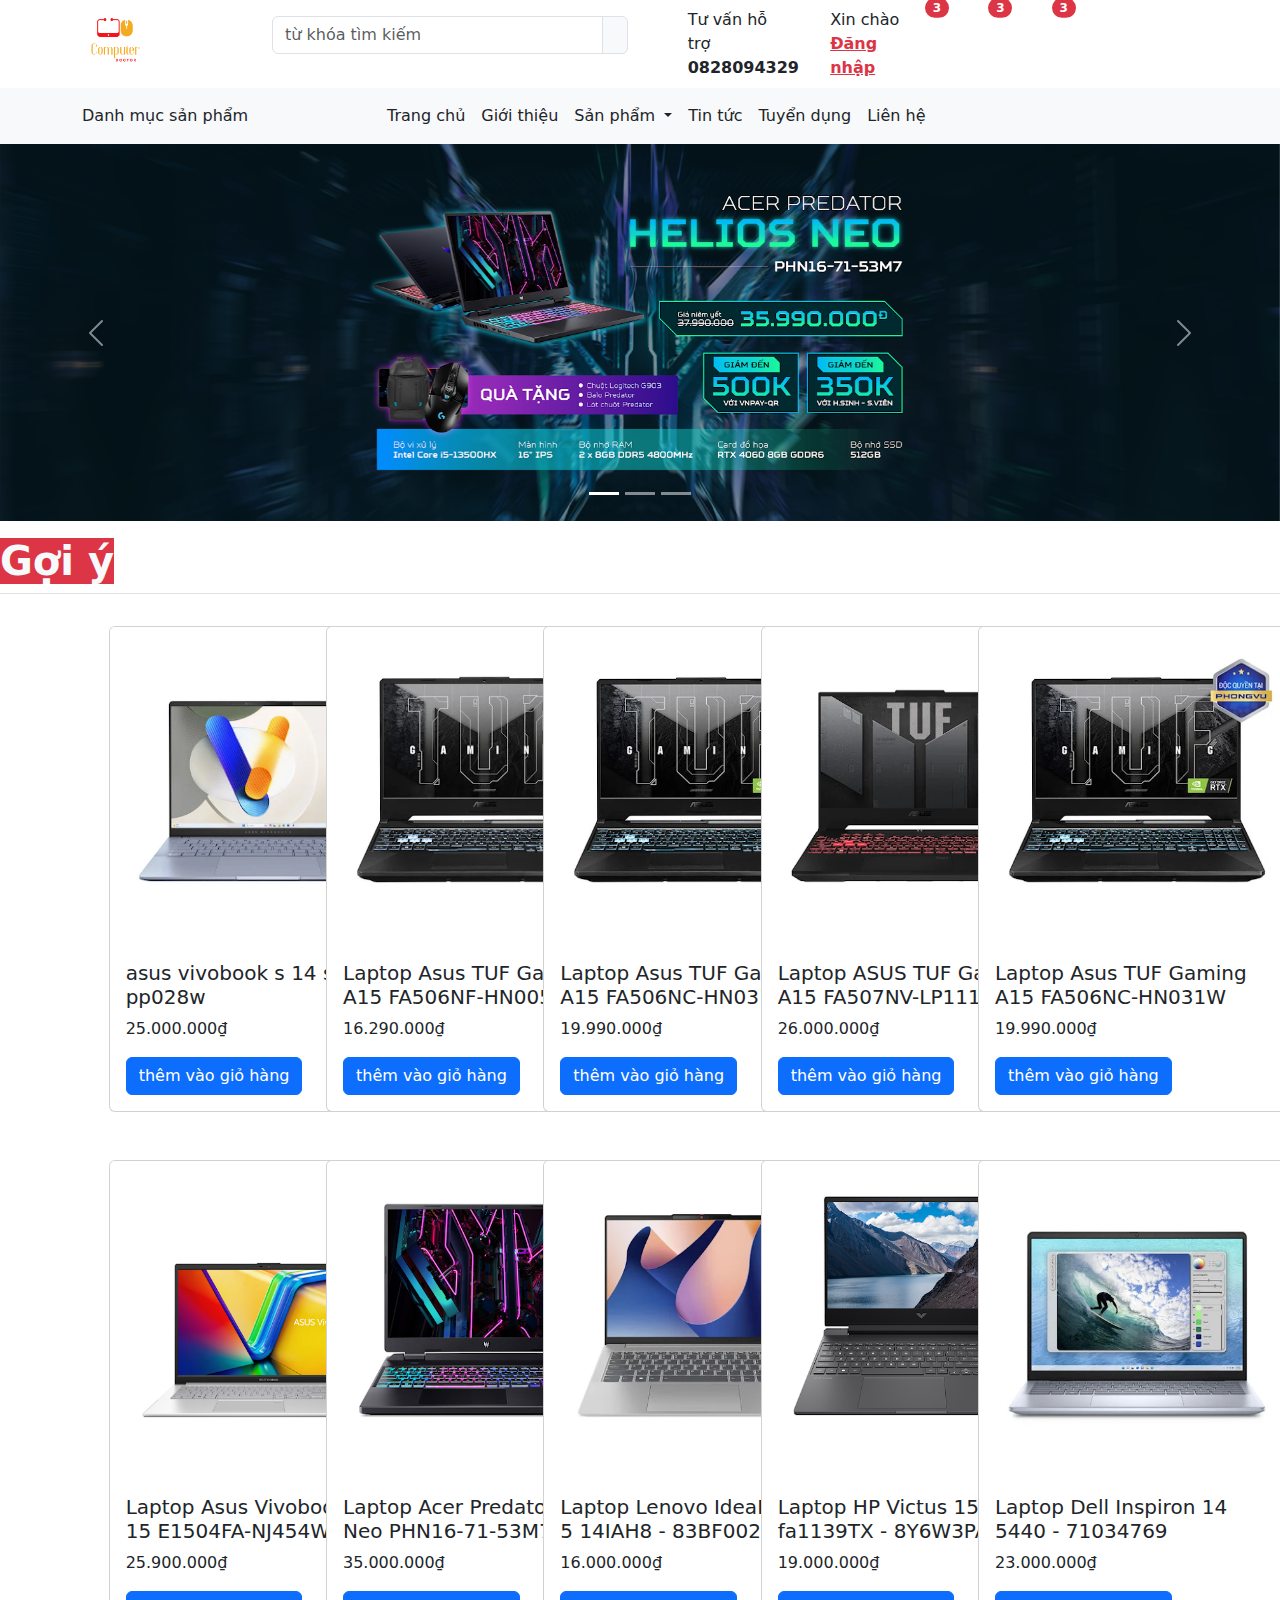
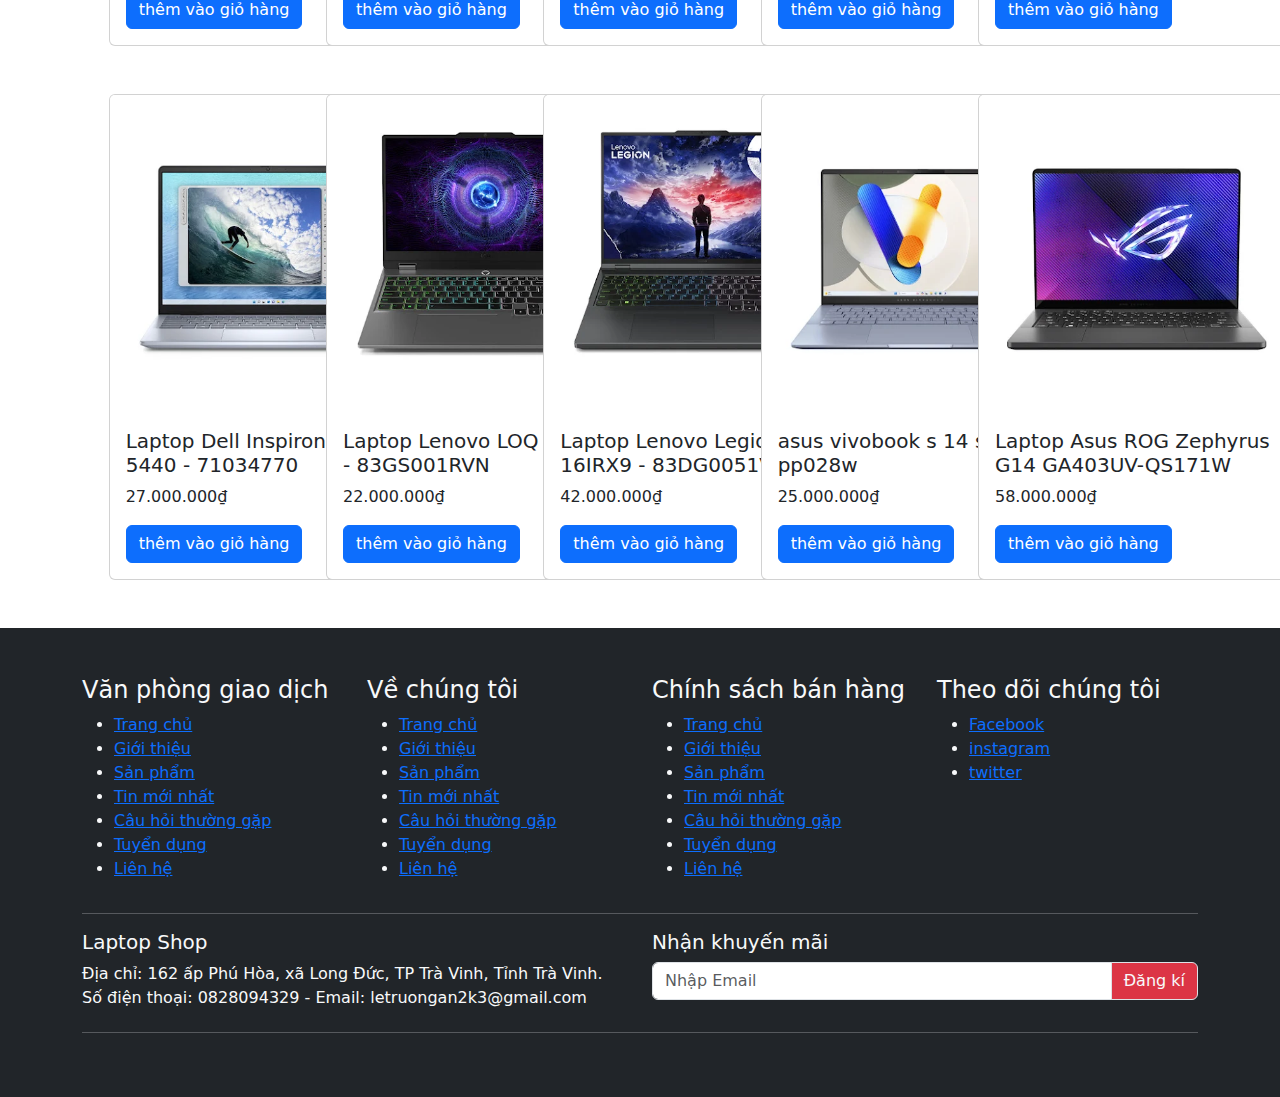
<file: baocao/index.htm>
<!DOCTYPE html>
<html lang="en">
<head>
    <meta charset="UTF-8">
    <meta name="viewport" content="width=device-width, initial-scale=1.0">
    <title>LapTop Shop</title>
    <link href="https://cdn.jsdelivr.net/npm/bootstrap@5.3.3/dist/css/bootstrap.min.css" rel="stylesheet" integrity="sha384-QWTKZyjpPEjISv5WaRU9OFeRpok6YctnYmDr5pNlyT2bRjXh0JMhjY6hW+ALEwIH" crossorigin="anonymous">
    <link rel="stylesheet" href="https://cdnjs.cloudflare.com/ajax/libs/font-awesome/6.5.2/css/all.min.css" integrity="sha512-SnH5WK+bZxgPHs44uWIX+LLJAJ9/2PkPKZ5QiAj6Ta86w+fsb2TkcmfRyVX3pBnMFcV7oQPJkl9QevSCWr3W6A==" crossorigin="anonymous" referrerpolicy="no-referrer" />
</head>
<body>
    <section class="header"> 
        <div class="container">
            <div class="row">
                <div class="col-md-2 py-1">
                    <img src="image/logo2.png" width="40%"  alt="logo"></div>
                <div class="col-md-4 ">
                    <div class="input-group mb-3  py-3">
                        <input type="text" class="form-control" placeholder="từ khóa tìm kiếm" aria-label="từ khóa tìm kiếm" aria-describedby="basic-addon2">
                        <span class="input-group-text" id="basic-addon2"><i class="fa-solid fa-magnifying-glass"></i></span>
                      </div>
                </div>
                <div class="col-md-3  py-2">
                    <div class="row">
                        <div class="col">
                            <div class="row">
                                <div class="col-3">
                                    <div class="fs-3 text-danger">
                                        <i class="fa-solid fa-phone"></i>
                                    </div>
                                </div>
                                <div class="col-9">
                                    Tư vấn hỗ trợ <br>
                                    <strong>0828094329</strong>
                                </div>
                            </div>
                        </div>
                        <div class="col">
                            <div class="row">
                                <div class="col-3">
                                    <div class="fs-3 text-danger">
                                        <i class="fa-regular fa-user"></i>
                                    </div>
                                </div>
                                <div class="col-9">
                                    Xin chào <br>
                                    <strong><a href="login.htm" class="text-danger">Đăng nhập</a></strong>
                                </div>
                            </div>
                        </div>
                    </div>
                </div>
                <div class="col-md-2  py-2">
                    <div class="row">
                        <div class="col"><a href="#" class="position-relative">
                            <span class="fs-2 text-danger">
                                <i class="fa-solid fa-cart-shopping"></i>
                            </span>
                            <span class="position-absolute top-0 start-100 translate-middle badge rounded-pill bg-danger">
                              3
                              <span class="visually-hidden">unread messages</span>
                            </span>
                        </a></div>
                        <div class="col"><a href="#" class="position-relative">
                            <span class="fs-2 text-danger">
                                <i class="fa-regular fa-heart"></i>
                            </span>
                            <span class="position-absolute top-0 start-100 translate-middle badge rounded-pill bg-danger">
                              3
                              <span class="visually-hidden">unread messages</span>
                            </span>
                        </a></div>
                        <div class="col"><a href="#" class="position-relative">
                            <span class="fs-2 text-danger">
                                <i class="fa-solid fa-print"></i>
                            </span>
                            <span class="position-absolute top-0 start-100 translate-middle badge rounded-pill bg-danger">
                              3
                              <span class="visually-hidden">unread messages</span>
                            </span>
                        </a></div>
                    </div>
                </div>
            </div>
        </div>
    </section>
    <section class="mainmenu bg-light">
        <div class="container">
            <div class="row">
                <div class="col-md-3 py-3" href="#">Danh mục sản phẩm</div>
                <div class="col-md-9">
                    <nav class="navbar navbar-expand-lg bg-light">
                        <div class="container-fluid">
                          <a class="navbar-brand d-none" href="#">Navbar</a>
                          <button class="navbar-toggler" type="button" data-bs-toggle="collapse" data-bs-target="#navbarSupportedContent" aria-controls="navbarSupportedContent" aria-expanded="false" aria-label="Toggle navigation">
                            <span class="navbar-toggler-icon"></span>
                          </button>
                          <div class="collapse navbar-collapse" id="navbarSupportedContent">
                            <ul class="navbar-nav me-auto mb-2 mb-lg-0">
                              <li class="nav-item">
                                <a class="nav-link text-body active" aria-current="page" href="#">Trang chủ</a>
                              </li>
                              <li class="nav-item">
                                <a class="nav-link text-body" href="#">Giới thiệu</a>
                              </li>
                              <li class="nav-item dropdown">
                                <a class="nav-link text-body dropdown-toggle" href="#" role="button" data-bs-toggle="dropdown" aria-expanded="false">
                                  Sản phẩm
                                </a>
                                <ul class="dropdown-menu">
                                  <li><a class="dropdown-item" href="#">Laptop Dell</a></li>
                                  <li><a class="dropdown-item" href="#">Laptop HP</a></li>
                                  <li><a class="dropdown-item" href="#">Laptop Lenovo</a></li>
                                  <li><a class="dropdown-item" href="#">Laptop Asus</a></li>
                                  <li><a class="dropdown-item" href="#">Laptop Acer</a></li>
                                  <li><a class="dropdown-item" href="#">Mac Book</a></li>
                                  <li><a class="dropdown-item" href="#">Laptop Microsoft</a></li>
                                  <li><hr class="dropdown-divider"></li>
                                  <li><a class="dropdown-item" href="#">Sản phẩm khác </a></li>
                                </ul>
                              </li>
                              <li class="nav-item">
                                <a class="nav-link text-body" href="#" >Tin tức</a>
                              </li>
                              <li class="nav-item">
                                <a class="nav-link text-body" href="#" >Tuyển dụng</a>
                              </li>
                              <li class="nav-item">
                                <a class="nav-link text-body" href="#" >Liên hệ</a>
                              </li>
                            </ul>
                          </div>
                        </div>
                    </nav>
                </div>
            </div>
        </div>
    </section>
    <section class="content">
        <div class=".container">
            <div class="slider">
                <div id="carouselExampleIndicators" class="carousel slide">
                    <div class="carousel-indicators">
                      <button type="button" data-bs-target="#carouselExampleIndicators" data-bs-slide-to="0" class="active" aria-current="true" aria-label="Slide 1"></button>
                      <button type="button" data-bs-target="#carouselExampleIndicators" data-bs-slide-to="1" aria-label="Slide 2"></button>
                      <button type="button" data-bs-target="#carouselExampleIndicators" data-bs-slide-to="2" aria-label="Slide 3"></button>
                    </div>
                    <div class="carousel-inner">
                      <div class="carousel-item active">
                        <img src="image/slider1.png" class="d-block w-100" alt="">
                      </div>
                      <div class="carousel-item">
                        <img src="image/slider2.png" class="d-block w-100" alt="">
                      </div>
                      <div class="carousel-item">
                        <img src="image/slider3.png" class="d-block w-100" alt="">
                      </div>
                    </div>
                    <button class="carousel-control-prev" type="button" data-bs-target="#carouselExampleIndicators" data-bs-slide="prev">
                      <span class="carousel-control-prev-icon" aria-hidden="true"></span>
                      <span class="visually-hidden">Previous</span>
                    </button>
                    <button class="carousel-control-next" type="button" data-bs-target="#carouselExampleIndicators" data-bs-slide="next">
                      <span class="carousel-control-next-icon" aria-hidden="true"></span>
                      <span class="visually-hidden">Next</span>
                    </button>
                </div>
            </div>
            <div class="product-list mb-3 py-3">
              <div class="product_title border-bottom">
                <h1><strong class=" bg-danger text-light">Gợi ý</strong></h1>
              </div>
            </div>
            <div class="product-list mb-5 ">
              <div class="row">
                <!--hang1-->
                <div class="col-md-1"></div>
                <div class="col-md-2 mb-5">
                  <div class="card " style="width: 20rem;">
                    <img src="image/asus vivobook s 14 s5406-pp028w.png" class="card-img-top" alt="asus vivobook s 14 s5406-pp028w">
                    <div class="card-body">
                      <h5 class="card-title">asus vivobook s 14 s5406-pp028w</h5>
                      <p class="card-text">25.000.000₫</p>
                      <a href="#" class="btn btn-primary">thêm vào giỏ hàng </a>
                    </div>
                  </div>
                </div>
                <div class="col-md-2">
                  <div class="card" style="width: 20rem;">
                    <img src="image/Laptop Asus TUF Gaming A15 FA506NF-HN005W.png" class="card-img-top" alt="">
                    <div class="card-body">
                      <h5 class="card-title">Laptop Asus TUF Gaming A15 FA506NF-HN005W</h5>
                      <p class="card-text">16.290.000₫</p>
                      <a href="#" class="btn btn-primary">thêm vào giỏ hàng </a>
                    </div>
                  </div>
                </div>
                <div class="col-md-2">
                  <div class="card" style="width: 20rem;">
                    <img src="image/Laptop Asus TUF Gaming A15 FA506NC-HN031W.png" class="card-img-top" alt="">
                    <div class="card-body">
                      <h5 class="card-title">Laptop Asus TUF Gaming A15 FA506NC-HN031W</h5>
                      <p class="card-text">19.990.000₫</p>
                      <a href="#" class="btn btn-primary">thêm vào giỏ hàng </a>
                    </div>
                  </div>
                </div>
                <div class="col-md-2">
                  <div class="card" style="width: 20rem;">
                    <img src="image/Laptop ASUS TUF Gaming A15 FA507NV-LP111W.png" class="card-img-top" alt="">
                    <div class="card-body">
                      <h5 class="card-title">Laptop ASUS TUF Gaming A15 FA507NV-LP111W</h5>
                      <p class="card-text">26.000.000₫</p>
                      <a href="#" class="btn btn-primary">thêm vào giỏ hàng </a>
                    </div>
                  </div>
                </div> 
                <div class="col-md-2">
                  <div class="card" style="width: 20rem;">
                    <img src="image/Laptop Asus TUF Gaming A15 FA506NC-HN031W.png" class="card-img-top" alt="">
                    <div class="card-body">
                      <h5 class="card-title">Laptop Asus TUF Gaming A15 FA506NC-HN031W</h5>
                      <p class="card-text">19.990.000₫</p>
                      <a href="#" class="btn btn-primary">thêm vào giỏ hàng </a>
                    </div>
                  </div>
                </div>
                <div class="col-md-1"></div>
                <!--het hang1-->
                <!--hang 2-->
                <div class="col-md-1"></div>
                <div class="col-md-2 mb-5">
                  <div class="card" style="width: 20rem;">
                    <img src="image/Laptop Asus Vivobook Go 15 E1504FA-NJ454W (AMD Ryzen 5-7520U) (Bạc).png" class="card-img-top" alt="">
                    <div class="card-body">
                      <h5 class="card-title">Laptop Asus Vivobook Go 15 E1504FA-NJ454W</h5>
                      <p class="card-text">25.900.000₫</p>
                      <a href="#" class="btn btn-primary">thêm vào giỏ hàng </a>
                    </div>
                  </div>
                </div>
                <div class="col-md-2">
                  <div class="card" style="width: 20rem;">
                    <img src="image/Laptop Acer Predator Helios Neo PHN16-71-53M7 (NH.QLUSV.005) (i5-13500HX) (Đen).png" class="card-img-top" alt="">
                    <div class="card-body">
                      <h5 class="card-title">Laptop Acer Predator Helios Neo PHN16-71-53M7</h5>
                      <p class="card-text">35.000.000₫</p>
                      <a href="#" class="btn btn-primary">thêm vào giỏ hàng </a>
                    </div>
                  </div>
                </div>
                <div class="col-md-2">
                  <div class="card" style="width: 20rem;">
                    <img src="image/Laptop Lenovo IdeaPad Slim 5 14IAH8 - 83BF002NVN (i5-12450H) (Xám).png" class="card-img-top" alt="">
                    <div class="card-body">
                      <h5 class="card-title">Laptop Lenovo IdeaPad Slim 5 14IAH8 - 83BF002NVN</h5>
                      <p class="card-text">16.000.000₫</p>
                      <a href="#" class="btn btn-primary">thêm vào giỏ hàng </a>
                    </div>
                  </div>
                </div>
                <div class="col-md-2">
                  <div class="card" style="width: 20rem;">
                    <img src="image/Laptop HP Victus 15-fa1139TX - 8Y6W3PA (i5-12450H) (Đen).png" class="card-img-top" alt="">
                    <div class="card-body">
                      <h5 class="card-title">Laptop HP Victus 15-fa1139TX - 8Y6W3PA</h5>
                      <p class="card-text">19.000.000₫</p>
                      <a href="#" class="btn btn-primary">thêm vào giỏ hàng </a>
                    </div>
                  </div>
                </div>
                <div class="col-md-2">
                  <div class="card" style="width: 20rem;">
                    <img src="image/Laptop Dell Inspiron 14 5440 - 71034769 (Core 5-120U) (Xanh).png" class="card-img-top" alt="">
                    <div class="card-body">
                      <h5 class="card-title">Laptop Dell Inspiron 14 5440 - 71034769</h5>
                      <p class="card-text">23.000.000₫</p>
                      <a href="#" class="btn btn-primary">thêm vào giỏ hàng </a>
                    </div>
                  </div>
                </div>
                <div class="col-md-1"></div>
                <!--het hang 2-->
                <!--hhang 3-->
                <div class="col-md-1"></div>
                <div class="col-md-2">
                  <div class="card" style="width: 20rem;">
                    <img src="image/Laptop Dell Inspiron 14 5440 - 71034770 (Core 7-150U) (Xanh).png" class="card-img-top" alt="">
                    <div class="card-body">
                      <h5 class="card-title">Laptop Dell Inspiron 14 5440 - 71034770</h5>
                      <p class="card-text">27.000.000₫</p>
                      <a href="#" class="btn btn-primary">thêm vào giỏ hàng </a>
                    </div>
                  </div>
                </div>
                <div class="col-md-2">
                  <div class="card" style="width: 20rem;">
                    <img src="image/Laptop Lenovo LOQ 15IAX9 - 83GS001RVN (i5-12450HX) (Xám).png" class="card-img-top" alt="">
                    <div class="card-body">
                      <h5 class="card-title">Laptop Lenovo LOQ 15IAX9 - 83GS001RVN </h5>
                      <p class="card-text">22.000.000₫</p>
                      <a href="#" class="btn btn-primary">thêm vào giỏ hàng </a>
                    </div>
                  </div>
                </div>
                <div class="col-md-2">
                  <div class="card" style="width: 20rem;">
                    <img src="image/Laptop Lenovo Legion 5 16IRX9 - 83DG0051VN (i7-14650HX) (Xám).png" class="card-img-top" alt="">
                    <div class="card-body">
                      <h5 class="card-title">Laptop Lenovo Legion 5 16IRX9 - 83DG0051VN</h5>
                      <p class="card-text">42.000.000₫</p>
                      <a href="#" class="btn btn-primary">thêm vào giỏ hàng </a>
                    </div>
                  </div>
                </div>
                <div class="col-md-2">
                  <div class="card" style="width: 20rem;">
                    <img src="image/asus vivobook s 14 s5406-pp028w.png" class="card-img-top" alt="asus vivobook s 14 s5406-pp028w">
                    <div class="card-body">
                      <h5 class="card-title">asus vivobook s 14 s5406-pp028w</h5>
                      <p class="card-text">25.000.000₫</p>
                      <a href="#" class="btn btn-primary">thêm vào giỏ hàng </a>
                    </div>
                  </div>
                </div>
                <div class="col-md-2">
                  <div class="card" style="width: 20rem;">
                    <img src="image/Laptop Asus ROG Zephyrus G14 GA403UV-QS171W (AMD Ryzen 9 8945HS) (Xám).png" class="card-img-top" alt="">
                    <div class="card-body">
                      <h5 class="card-title">Laptop Asus ROG Zephyrus G14 GA403UV-QS171W</h5>
                      <p class="card-text">58.000.000₫</p>
                      <a href="#" class="btn btn-primary">thêm vào giỏ hàng </a>
                    </div>
                  </div>
                </div>
                <div class="col-md-1"></div>
              </div>
            </div>
          </div>
        </div>
    </section>
    <section class="footer bg-dark text-light py-5 ">
        <div class="container">
            <div class="row">
                <div class="col-md-3">
                    <h4>Văn phòng giao dịch</h4>
                    <ul class="list-menu">
                        <li class="li_menu"><a href="/"title="trang chủ">Trang chủ</a></li>
                        <li class="li_menu"><a href="/gioi-thieu"title="Giới thiệu">Giới thiệu</a></li>
                        <li class="li_menu"><a href="/collections/all"title="Sản phẩm">Sản phẩm</a></li>
                        <li class="li_menu"><a href="/tin-moi-nhat"title="Tin mới nhất">Tin mới nhất</a></li>
                        <li class="li_menu"><a href="/cau-hoi-thuong-gap"title="Câu hỏi thường gặp">Câu hỏi thường gặp</a></li>
                        <li class="li_menu"><a href="/tuyen-dung"title="Tuyển dụng">Tuyển dụng </a></li>
                        <li class="li_menu"><a href="/lien-he"title="Liên hệ">Liên hệ</a></li>
                    </ul>
                </div>
                <div class="col-md-3">
                    <h4>Về chúng tôi</h4>
                    <ul class="list-menu">
                        <li class="li_menu"><a href="/"title="trang chủ">Trang chủ</a></li>
                        <li class="li_menu"><a href="/gioi-thieu"title="Giới thiệu">Giới thiệu</a></li>
                        <li class="li_menu"><a href="/collections/all"title="Sản phẩm">Sản phẩm</a></li>
                        <li class="li_menu"><a href="/tin-moi-nhat"title="Tin mới nhất">Tin mới nhất</a></li>
                        <li class="li_menu"><a href="/cau-hoi-thuong-gap"title="Câu hỏi thường gặp">Câu hỏi thường gặp</a></li>
                        <li class="li_menu"><a href="/tuyen-dung"title="Tuyển dụng">Tuyển dụng </a></li>
                        <li class="li_menu"><a href="/lien-he"title="Liên hệ">Liên hệ</a></li>
                    </ul>
                </div>
                <div class="col-md-3">
                    <h4>Chính sách bán hàng </h4>
                    <ul class="list-menu">
                        <li class="li_menu"><a href="/"title="trang chủ">Trang chủ</a></li>
                        <li class="li_menu"><a href="/gioi-thieu"title="Giới thiệu">Giới thiệu</a></li>
                        <li class="li_menu"><a href="/collections/all"title="Sản phẩm">Sản phẩm</a></li>
                        <li class="li_menu"><a href="/tin-moi-nhat"title="Tin mới nhất">Tin mới nhất</a></li>
                        <li class="li_menu"><a href="/cau-hoi-thuong-gap"title="Câu hỏi thường gặp">Câu hỏi thường gặp</a></li>
                        <li class="li_menu"><a href="/tuyen-dung"title="Tuyển dụng">Tuyển dụng </a></li>
                        <li class="li_menu"><a href="/lien-he"title="Liên hệ">Liên hệ</a></li>
                    </ul>
                </div>
                <div class="col-md-3">
                    <h4>Theo dõi chúng tôi</h4>
                    <ul class="list-menu">
                        <li class="li_menu"><a href="https://www.facebook.com/tram.am.98" title="Facebook">Facebook</a></li>
                        <li class="li_menu"><a href="https://www.instagram.com/truonggggggan/?hl=en" title="instagram">instagram</a></li>
                        <li class="li_menu"><a href="https://x.com/LeAn171003" title="twitter">twitter</a></li>
                        
                    </ul>
                </div>
            </div>
            <hr>
            <div class="row">
                <div class="col-md-6">
                    <h5>
                        Laptop Shop
                    </h5>
                    Địa chỉ: 162 ấp Phú Hòa, xã Long Đức, TP Trà Vinh, Tỉnh Trà Vinh. <br>
                    Số điện thoại: 0828094329 - Email: letruongan2k3@gmail.com
                </div>
                <div class="col-md-6">
                    <h5>Nhận khuyến mãi</h5>
                    <div class="input-group mb-3">
                        <input type="text" class="form-control" placeholder="Nhập Email" aria-label="Nhập Email" aria-describedby="basic-addon2">
                        <span class="input-group-text text-light bg-danger" id="basic-addon2">Đăng kí</span>
                      </div>
                      <div>
                        <span class=""></span>
                      </div>
                </div>
            </div>
            <hr>
            <div class="row"></div>
        </div>
    </section>
    
    

    <script src="https://cdn.jsdelivr.net/npm/bootstrap@5.3.3/dist/js/bootstrap.bundle.min.js" integrity="sha384-YvpcrYf0tY3lHB60NNkmXc5s9fDVZLESaAA55NDzOxhy9GkcIdslK1eN7N6jIeHz" crossorigin="anonymous"></script> 
</body>
</html>
</file>
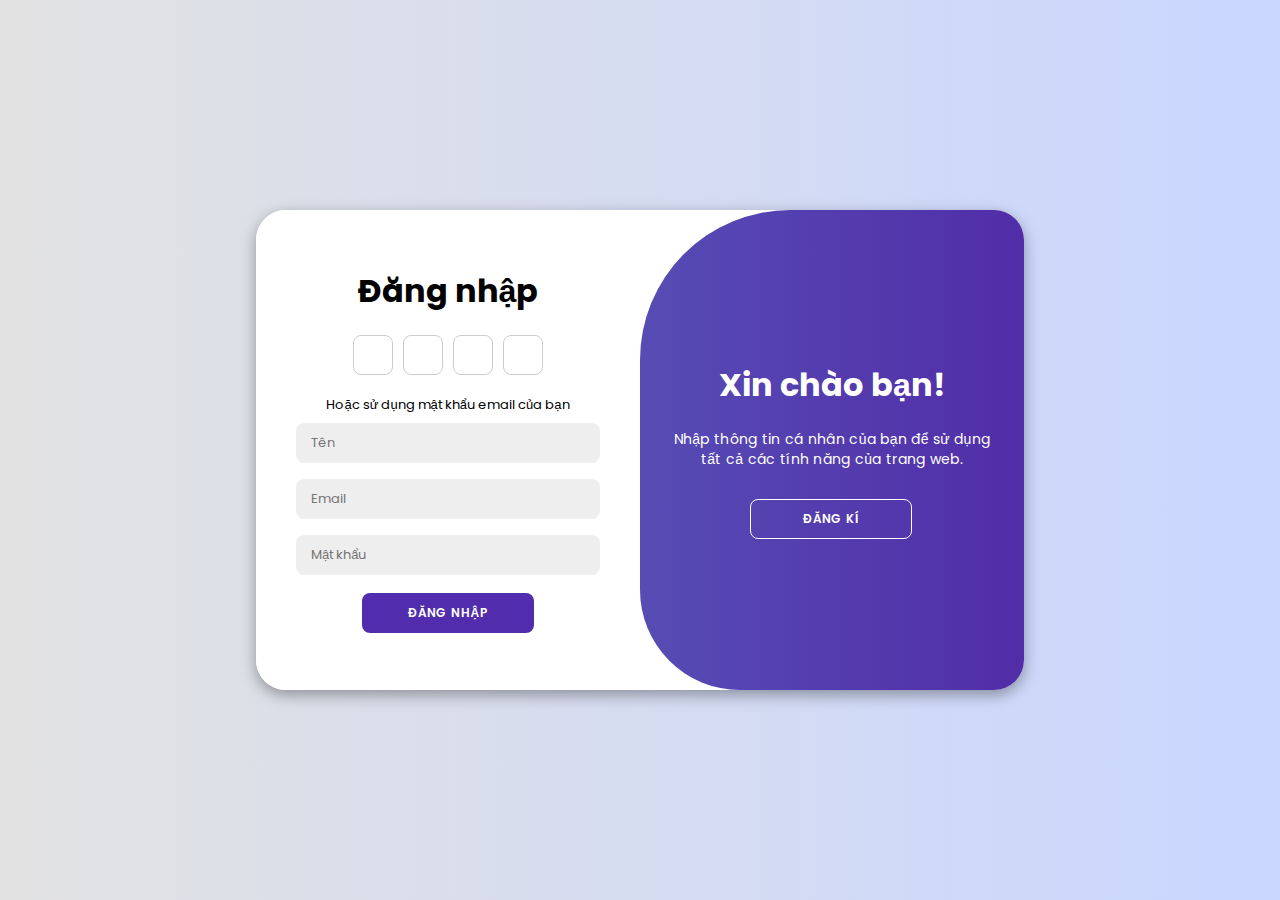
<file: baocao/login.htm>
<!DOCTYPE html>
<html lang="en">
  <head>
    <meta charset="UTF-8" />
    <meta name="viewport" content="width=device-width, initial-scale=1.0" />
    <title>Đăng nhập/Đăng kí</title>
    <link rel="stylesheet" href="style.css" />
    <!-- =============Font Awesome CDN Link================= -->
    <link
      rel="stylesheet"
      href="https://cdnjs.cloudflare.com/ajax/libs/font-awesome/6.5.2/css/all.min.css"
      integrity="sha512-SnH5WK+bZxgPHs44uWIX+LLJAJ9/2PkPKZ5QiAj6Ta86w+fsb2TkcmfRyVX3pBnMFcV7oQPJkl9QevSCWr3W6A=="
      crossorigin="anonymous"
      referrerpolicy="no-referrer"
    />
  </head>
  <body>
    <div class="container" id="container">
        <div class="form-container sign-up">
            <form action="#">
                <h1>Tạo tài khoản</h1>
                <div class="social-icons">
                    <a href="#" class="icon"><i class="fa-brands fa-google"></i></a>
                    <a href="#" class="icon"><i class="fa-brands fa-facebook"></i></a>
                    <a href="#" class="icon"><i class="fa-brands fa-github"></i></a>
                    <a href="#" class="icon"><i class="fa-brands fa-linkedin-in"></i></a>
                </div>
                <span>Hoặc sử dụng tài khoản email của bạn để đăng kí</span>
                <input type="text" placeholder="Tên">
                <input type="email" placeholder="Email">
                <input type="password" placeholder="Mật khẩu">
                <button>Đăng kí</button>
            </form>
        </div>
        <div class="form-container sign-in">
            <form action="#">
                <h1>Đăng nhập</h1>
                <div class="social-icons">
                    <a href="#" class="icon"><i class="fa-brands fa-google"></i></a>
                    <a href="#" class="icon"><i class="fa-brands fa-facebook"></i></a>
                    <a href="#" class="icon"><i class="fa-brands fa-github"></i></a>
                    <a href="#" class="icon"><i class="fa-brands fa-linkedin-in"></i></a>
                </div>
                <span>Hoặc sử dụng mật khẩu email của bạn</span>
                <input type="text" placeholder="Tên">
                <input type="email" placeholder="Email">
                <input type="password" placeholder="Mật khẩu">
                <button>Đăng nhập</button>
            </form>
        </div>
        <div class="toggle-container">
            <div class="toggle">
                <div class="toggle-panel toggle-left">
                    <h1>Xin chào bạn!</h1>
                    <p>Nhập thông tin cá nhân của bạn để sử dụng tất cả các tính năng của trang web.</p>
                    <button class="hidden"  id="login">Đăng nhập</button>
                </div>
                <div class="toggle-panel toggle-right">
                    <h1>Xin chào bạn!</h1>
                    <p>Nhập thông tin cá nhân của bạn để sử dụng tất cả các tính năng của trang web.</p>
                    <button class="hidden" id="register">Đăng kí</button>
                </div>
            </div>
        </div>
    </div>

<script>
    const container=document.getElementById('container');
    const registerBtn=document.getElementById('register');
    const loginBtn=document.getElementById('login');

    registerBtn.addEventListener('click',()=>{
        container.classList.add("active");
    });
     loginBtn.addEventListener('click',()=>{
        container.classList.remove("active");
     });




</script>


  </body>
</html>
</file>
<file: baocao/style.css>
@import url('https://fonts.googleapis.com/css2?family=Poppins:ital,wght@0,100;0,200;0,300;0,400;0,500;0,600;0,700;0,800;0,900;1,100;1,200;1,300;1,400;1,500;1,600;1,700;1,800;1,900&family=Roboto:ital,wght@0,100;0,300;0,400;0,500;0,700;0,900;1,100;1,300;1,400;1,500;1,700;1,900&display=swap');
* {
  font-family: "poppins", sans-serif;
  margin: 0;
  padding: 0;
  box-sizing: border-box;
}

body{
    background-color: #c9d6ff;
    background: linear-gradient(to right,#e2e2e2,#c9d6ff);
    display: flex;
    justify-content: center;
    align-items: center;
    flex-direction: column;
    height: 100vh;
}
.container
{
    background-color: #fff;
    border-radius: 30px;
    box-shadow: 0 5px 15px rgba(0, 0, 0, 0.35);
    position: relative;
    overflow: hidden;
    width: 768px;
    max-width: 100%;
    min-height: 480px;
}
.container p{
    font-size: 14px;
    line-height: 20px;
    letter-spacing: 0.3px;
    margin: 20px 0;
}
.container span{
    font-size: 13px;
}
.container a{
    color: #333;
    font-size: 13px;
    text-decoration: none;
    margin: 15px 0 10px;

}
.container button
{
    background-color: #512dae;
    color: #fff;
    font-size: 12px;
    padding: 10px 45px;
    border: 1px solid transparent;
    border-radius: 8px;
    font-weight: 600;
    letter-spacing: 0.5px;
    text-transform: uppercase;
    margin-top: 10px;
    cursor: pointer;
}
.container button.hidden
{
    background-color: transparent;
    border-color: #fff;
     width: 50%;
     margin-left: 80px;
}
.container form{
    background-color: #fff;
    display: flex;
    justify-content: center;
    align-items: center;
    flex-direction: column;
    padding:0 40px;
    height: 100%;
}
.container input{
    background-color: #eee;
    border: none;
    margin: 8px 0;
    padding: 10px 15px;
    font-size: 13px;
    border-radius: 8px;
    width: 100%;
    outline: none;
}
.form-container
{
    position: absolute;
    top: 0;
    height: 100%;
    transition: all 0.6s ease-in-out;
}
.sign-in
{
    left: 0;
    width: 50%;
    z-index: 2;
}
.container.active .sign-in
{
    transform: translateX(100%);
}
.sign-up
{
    left: 0;
    width: 50%;
    opacity: 0;
    z-index: 1;
}
.container.active .sign-up
{
    transform: translateX(100%);
    opacity: 1;
    z-index: 5;
    animation: move 0.6s;
}
@keyframes move
{
    0%,49.99%
    {
        opacity: 0;
        z-index: 1;
    }
    50%,100%
    {
        opacity: 1;
        z-index: 5;
    }
}
.social-icons
{
    margin: 20px 0;
}
.social-icons a{
    border: 1px solid #ccc;
    border-radius: 20%;
    display: inline-flex;
    justify-content: center;
    align-items: center;
    margin: 0 3px;
    width: 40px;
    height: 40px;
}
.toggle-container
{
    position: absolute;
    top: 0;
    left: 50%;
    width: 50%;
    height: 100%;
    overflow: hidden;
    transition: all 0.6s ease-in-out;
    border-radius: 150px 0 0 100px;
    z-index: 1000;
}
.container.active .toggle-container
{
    transform: translateX(-100%);
    border-radius: 0 150px 100px 0;
}
.toggle
{
    background-color: #512da8;
    height: 100%;
    background: linear-gradient(to right, #5c6bc0,#512da8);
    color: #fff;
    position: relative;
    left: -100%;
    height: 100%;
    width: 200%;
    transform: translateX(0);
    transition: all 0.6s ease-in-out;
}
.container.active .toggle
{
    transform: translateX(50%);
}
.toggle-panel
{
    position: absolute;
    width: 50%;
    height: 100%;
    display: flex;
    justify-content: center;
    flex-direction: column;
    padding: 0 30px;
    text-align: center;
    top: 0;
    transform: translateX(0);
    transition: all 0.6s ease-in-out;
}
.toggle-left
{
    transform: translateX(-200%);
}
.container.active .toggle-left{
transform: translateX(0);
}
.toggle-right
{
    right: 0;
    transform: translateX(0);
}
.container.active .toggle-right{
    transform: translateX(200%);
    }
    .col-md-2 {
        text-align: center;
      }
</file>
